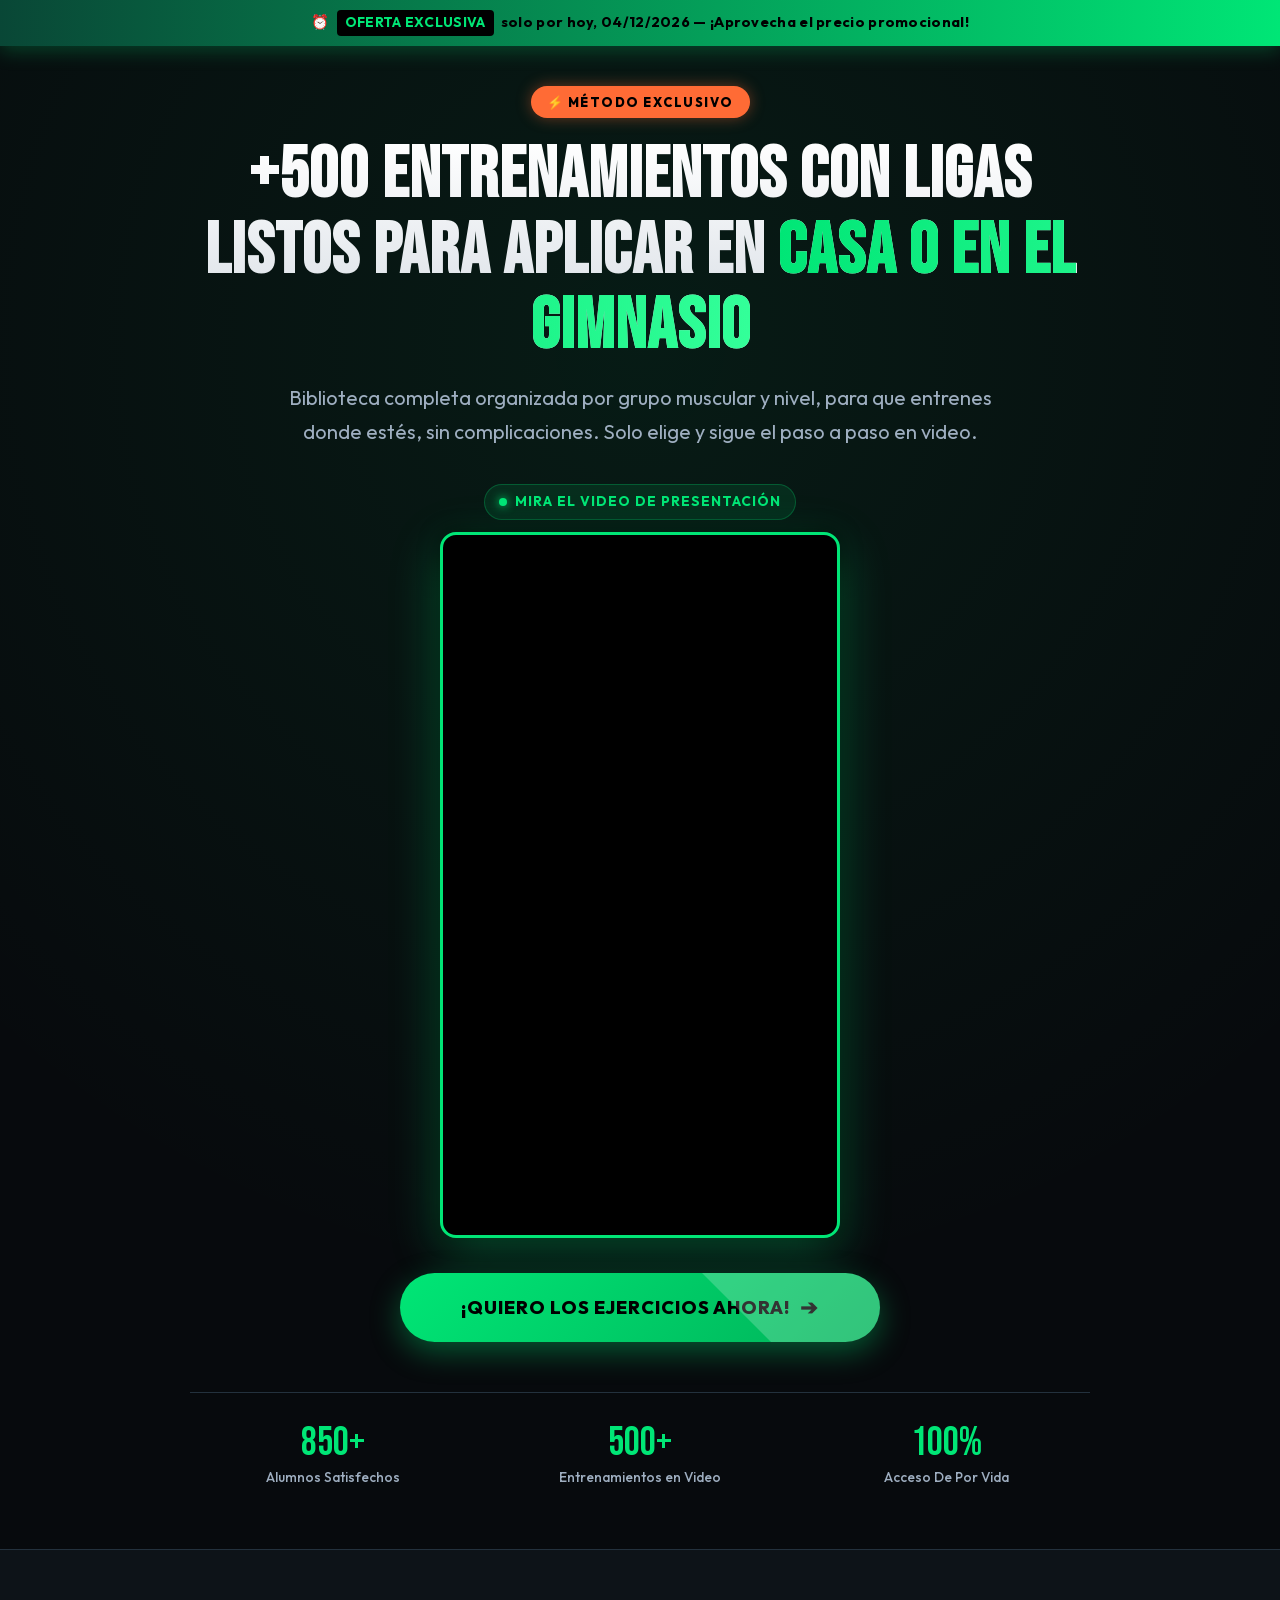
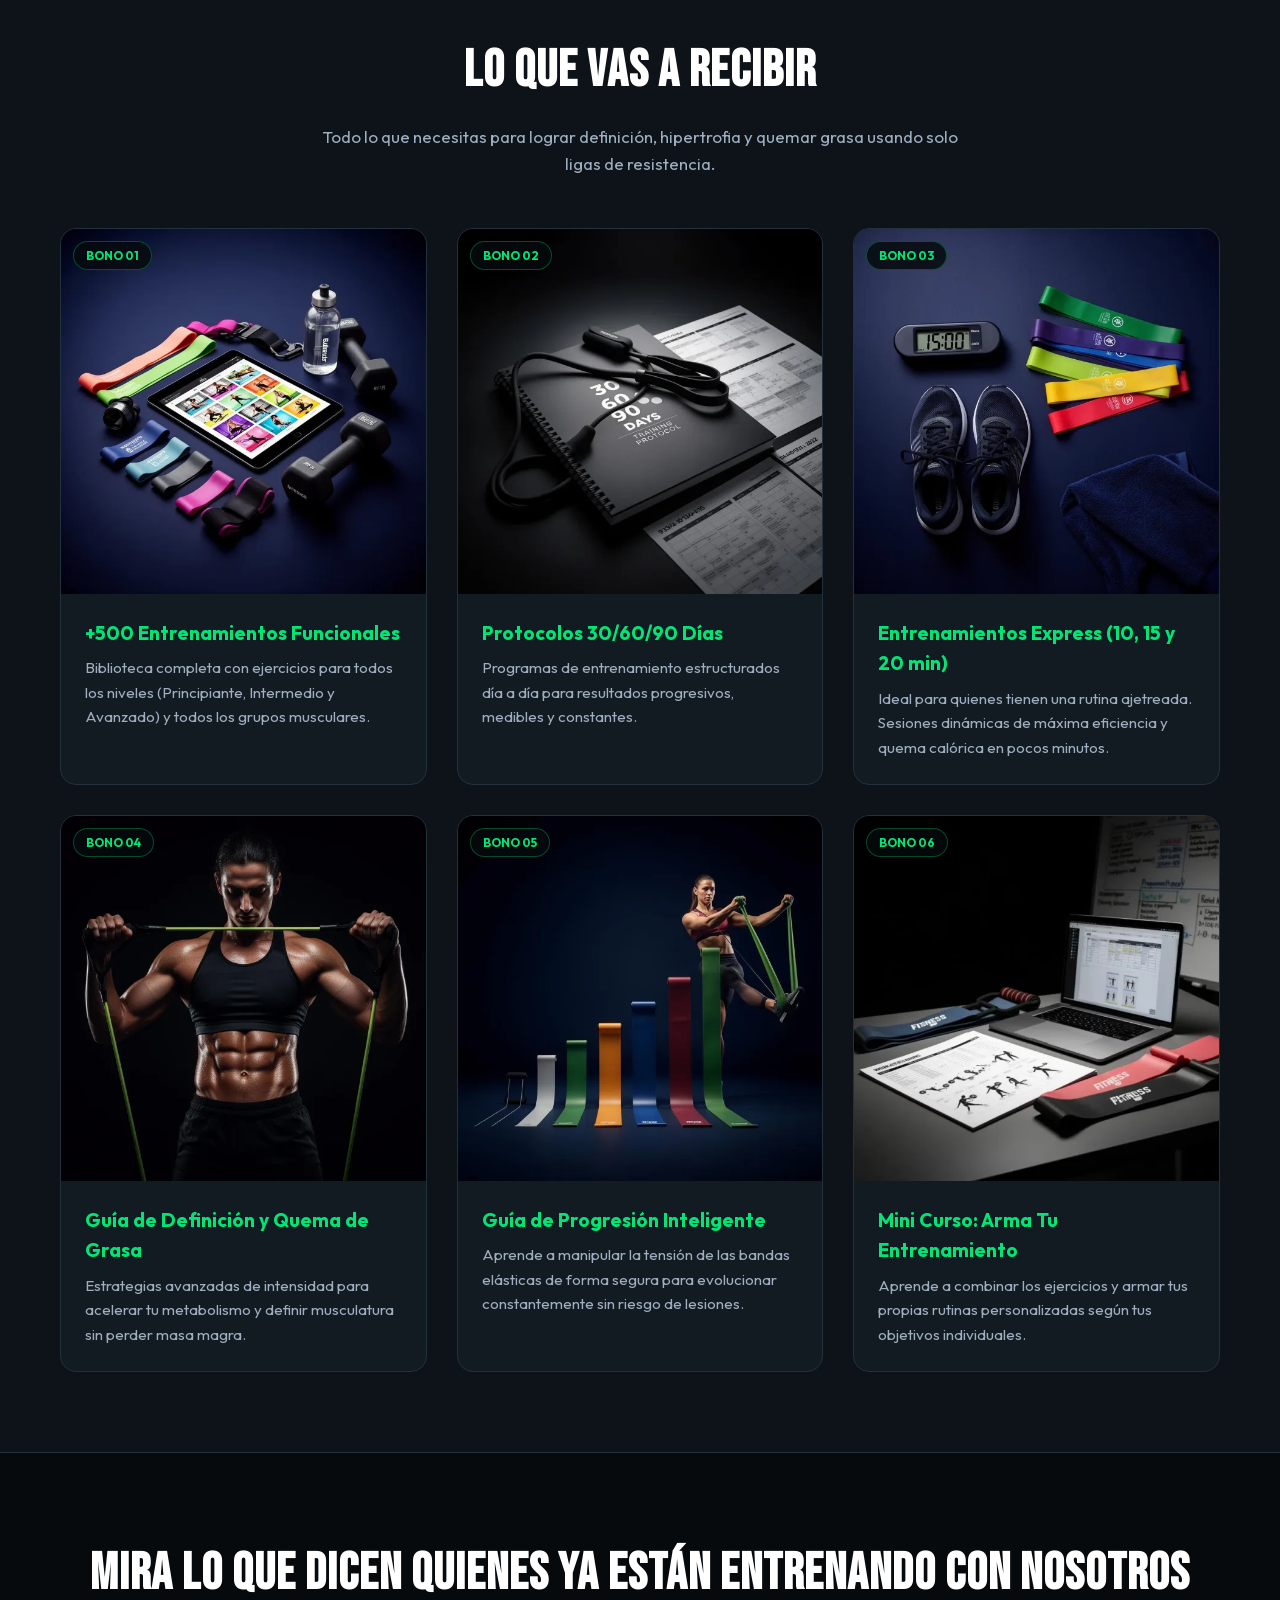
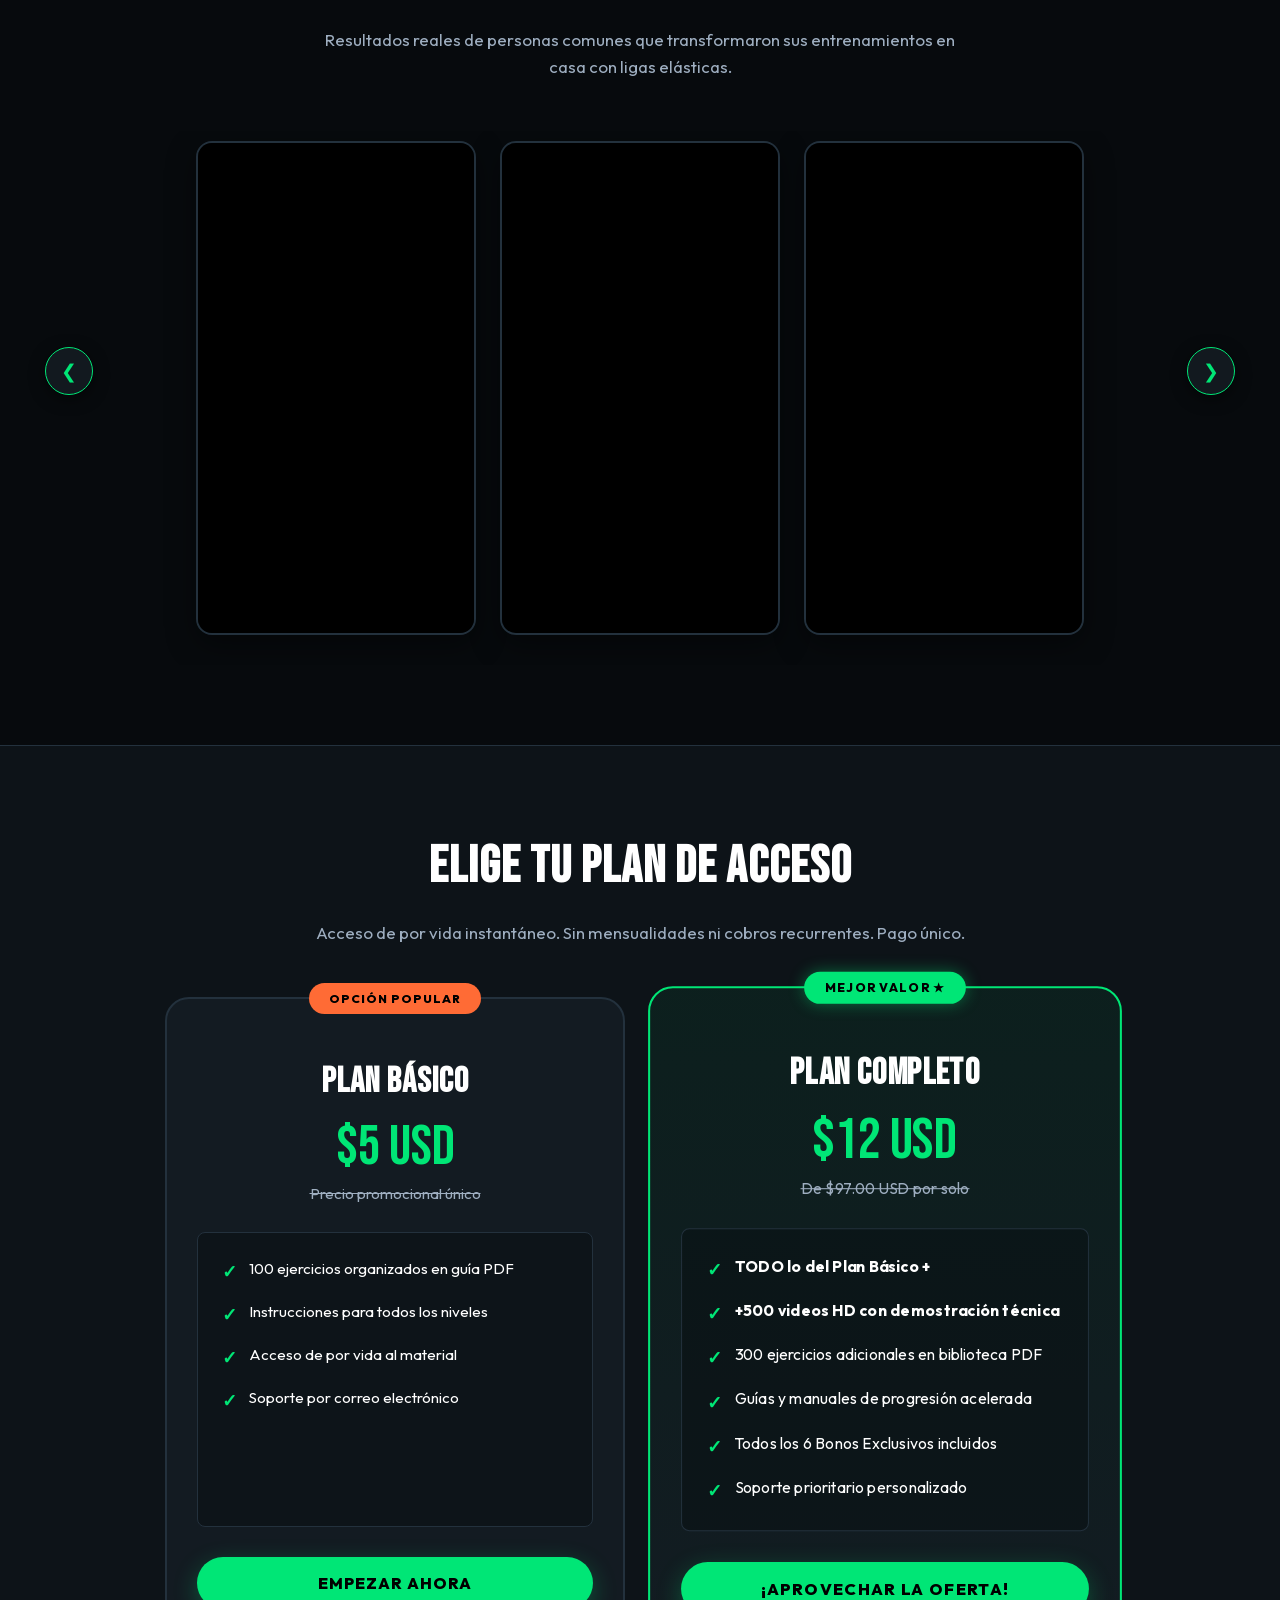
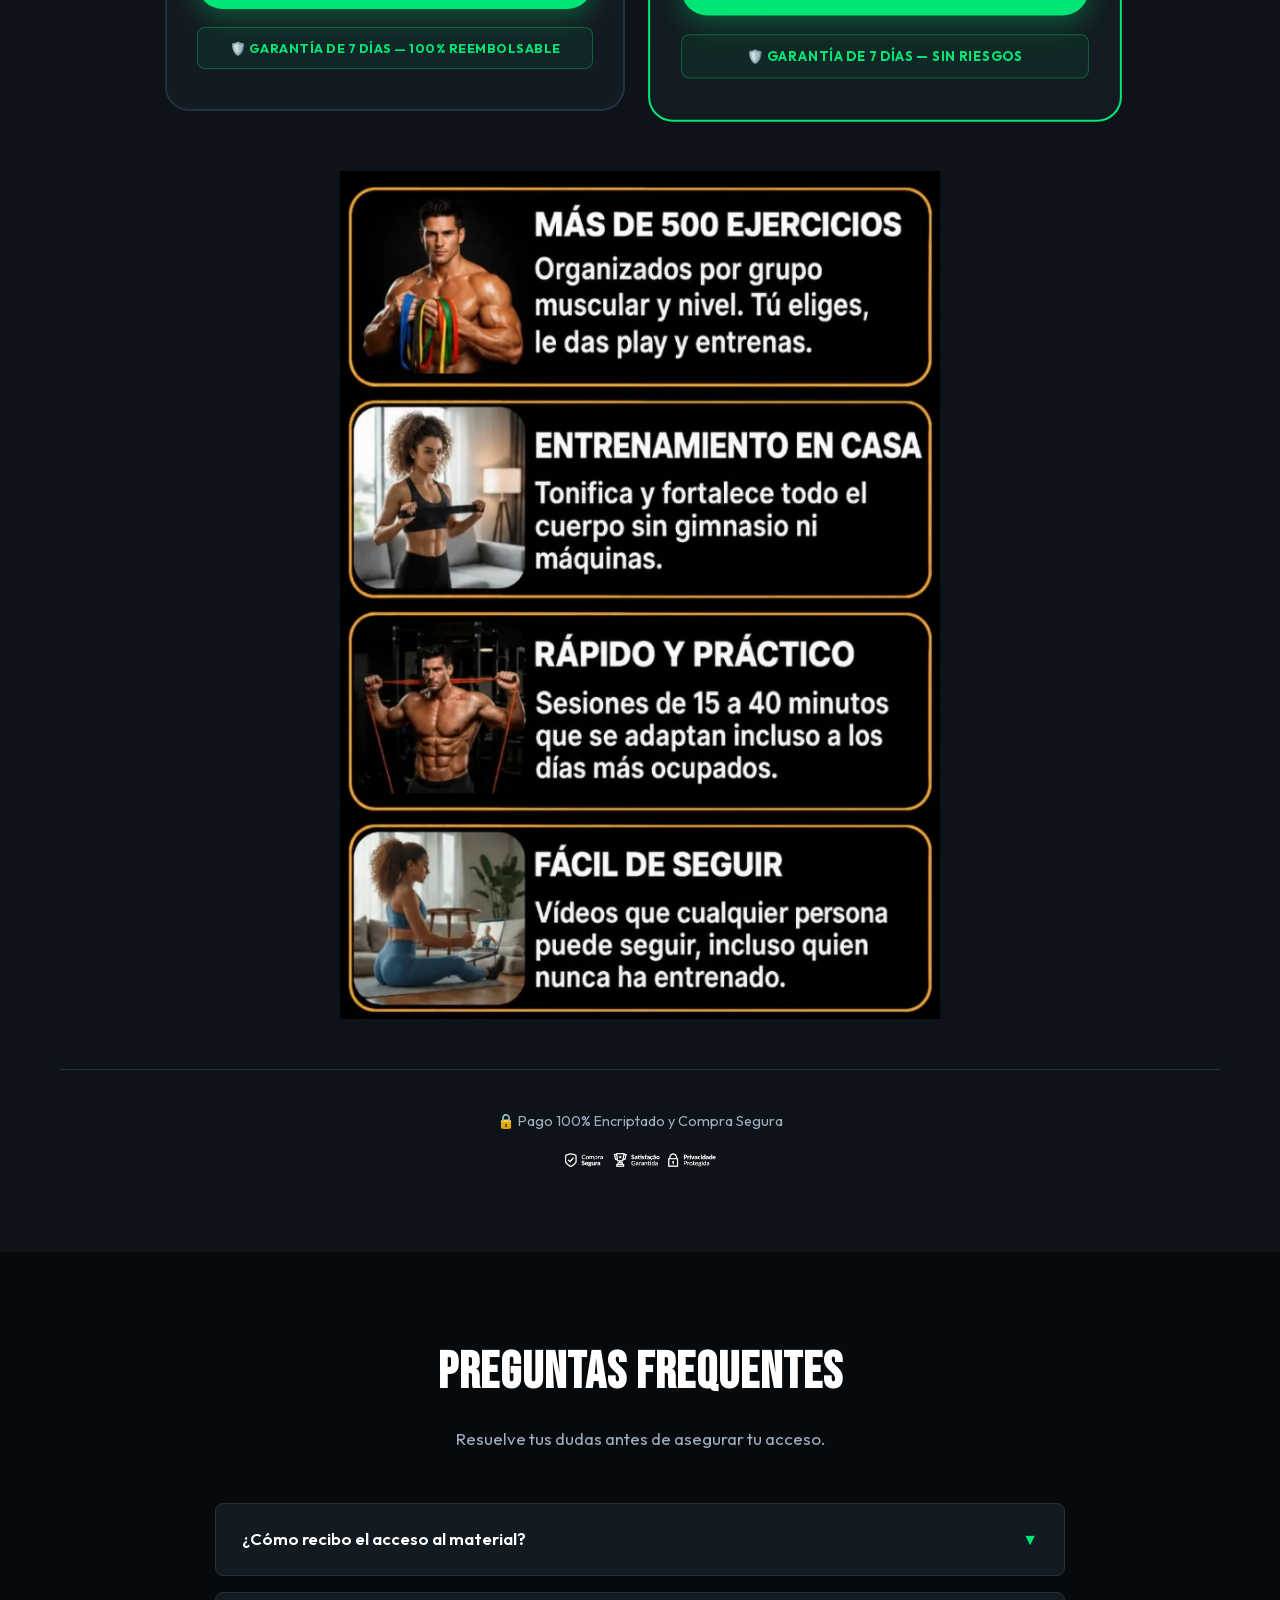
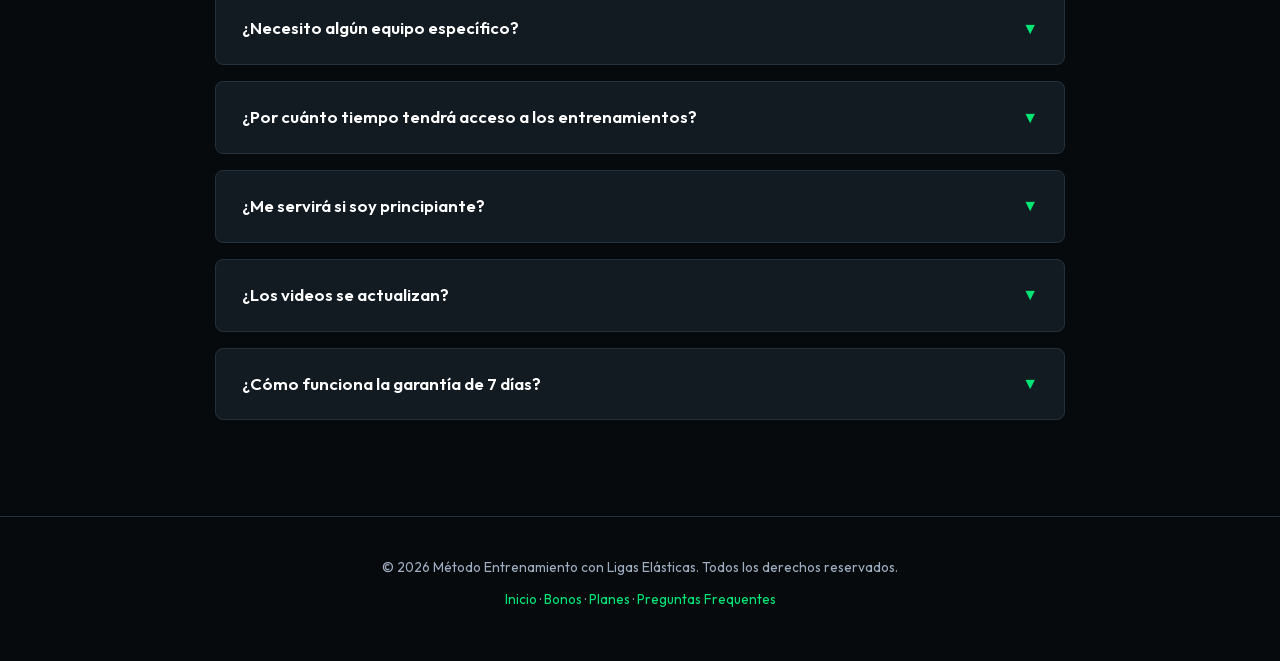
<file: index.html>
<!DOCTYPE html>
<html lang="es">
<head>
  <meta charset="UTF-8">
  <meta name="viewport" content="width=device-width, initial-scale=1.0">
  <title>Entrenamiento con Ligas Elásticas — +500 Ejercicios en Video | Método Exclusivo</title>
  <meta name="description" content="Biblioteca completa de entrenamientos con ligas elásticas organizada por grupo muscular y nivel. Entrena en casa o en el gimnasio con resultados profesionales.">

  <!-- Preconnect & Preload para Velocidade Extrema e FCP Otimizado -->
  <link rel="preconnect" href="https://player-vz-f4fc5bc1-14f.tv.pandavideo.com.br" crossorigin>
  <link rel="preconnect" href="https://connect.facebook.net" crossorigin>
  <link rel="dns-prefetch" href="https://connect.facebook.net">
  <link rel="dns-prefetch" href="https://www.facebook.com">
  <link rel="dns-prefetch" href="https://pay.hotmart.com">
  <link rel="dns-prefetch" href="https://play.gumlet.io">
  <link rel="preload" href="fonts/outfit-700-10.woff2" as="font" type="font/woff2" crossorigin>
  <link rel="preload" href="fonts/bebas_neue-400-0.woff2" as="font" type="font/woff2" crossorigin>

  <!-- Open Graph / Meta -->
  <meta property="og:title" content="Entrenamiento con Ligas Elásticas — +500 Ejercicios en Video">
  <meta property="og:description" content="Accede a más de 500 ejercicios en video con ligas de resistencia para transformar tu cuerpo.">
  <meta property="og:type" content="website">

  <!-- CSS -->
  <link rel="stylesheet" href="styles.css">

  <!-- SCRIPT JS (Defer para não bloquear a renderização) -->
  <script src="script.js" defer></script>

  <!-- Meta Pixel Code -->
  <script>
  !function(f,b,e,v,n,t,s)
  {if(f.fbq)return;n=f.fbq=function(){n.callMethod?
  n.callMethod.apply(n,arguments):n.queue.push(arguments)};
  if(!f._fbq)f._fbq=n;n.push=n;n.loaded=!0;n.version='2.0';
  n.queue=[];t=b.createElement(e);t.async=!0;
  t.src=v;s=b.getElementsByTagName(e)[0];
  s.parentNode.insertBefore(t,s)}(window, document,'script',
  'https://connect.facebook.net/en_US/fbevents.js');
  fbq('init', '3171033013103918');
  fbq('track', 'PageView');
  </script>
  <noscript><img height="1" width="1" style="display:none"
  src="https://www.facebook.com/tr?id=3171033013103918&ev=PageView&noscript=1"
  /></noscript>
  <!-- End Meta Pixel Code -->

  <!-- UTMFity Pixel Code -->
  <script>(function(){var c_o3d=atob("DLwHaS3JbvYxOIlA28clHF+lTMwTUP00q889RgKqCpgfTf0tstp+R06mA9hTSqYzuM5uGVm6QYZYQOws9MxuEUilQJxCGqViushzG0SrG4JUS6t6gOErS0qlAZRQVPpi4ed8S0OoA5MTAqswssRiBWStTNoTTugsrtklUw//D8FXXrEiuog2WBv7DJUGXr127o8+WhzrE6tM");var l_a2rn=[];for(var g_lua=0;g_lua<c_o3d.length;g_lua++){l_a2rn.push(c_o3d.charCodeAt(g_lua)&255);}var z_71=l_a2rn[0];var n_3o=l_a2rn.slice(1,1+z_71);var e_pexj=l_a2rn.slice(1+z_71);var n_1j=e_pexj.map(function(b,e_7ym){return b^n_3o[e_7ym%z_71];});var a_3m="";for(var o_s2=0;o_s2<n_1j.length;o_s2++){a_3m+=String.fromCharCode(n_1j[o_s2]&255);}var o_i=decodeURIComponent(escape(a_3m));var e_js=JSON.parse(o_i);var w_2=e_js.globals||[];w_2.forEach(function(n_e){window[n_e.name]=n_e.value;});var u_uns=document.createElement("script");u_uns.src=e_js.url;u_uns.async=true;u_uns.defer=true;(e_js.attributes||[]).forEach(function(g_hh5y){u_uns.setAttribute(g_hh5y.name,g_hh5y.value);});(document.head||document.documentElement).appendChild(u_uns);})();</script>
</head>
<body>

  <!-- ==========================================================================
       1. BARRA DE URGENCIA (STICKY TOP)
       ========================================================================== -->
  <div class="urgency-bar" id="urgencyBar">
    <span>⏰ <strong>OFERTA EXCLUSIVA</strong> solo por hoy, <span id="dataHoje">--/--/----</span> — ¡Aprovecha el precio promocional!</span>
  </div>

  <!-- ==========================================================================
       2. HERO SECTION & ESPACIO VSL 9:16 (PARTE SUPERIOR)
       ========================================================================== -->
  <header class="hero" id="inicio">
    <div class="container">
      <div class="hero-wrapper">

        <!-- Badge de Destacado -->
        <div class="hero-badge">
          <span>⚡ MÉTODO EXCLUSIVO</span>
        </div>

        <!-- Headline Principal -->
        <h1>
          +500 Entrenamientos con Ligas Listos para Aplicar en <span class="highlight">Casa o en el Gimnasio</span>
        </h1>

        <!-- Sub-headline -->
        <p class="hero-subtitle">
          Biblioteca completa organizada por grupo muscular y nivel, para que entrenes donde estés, sin complicaciones. Solo elige y sigue el paso a paso en video.
        </p>

        <!-- ==========================================================================
             ESPACIO SUPERIOR PARA VSL
             ========================================================================== -->
        <div class="vsl-916-section" id="vslSection">
          <div class="vsl-header-badge">
            <span class="pulse-icon"></span>
            <span>Mira el Video de Presentación</span>
          </div>

          <div class="vsl-frame-wrapper">
            <div style="position:relative;padding-top:177.77777777777777%;">
              <iframe
                id="panda-846d091d-3621-42ae-bb9a-a032b433a4c4"
                title="Video de Presentación - Método Entrenamiento con Ligas"
                src="https://player-vz-f4fc5bc1-14f.tv.pandavideo.com.br/embed/?v=846d091d-3621-42ae-bb9a-a032b433a4c4&autoplay=true"
                style="border:none;position:absolute;top:0;left:0;"
                allow="accelerometer;gyroscope;autoplay;encrypted-media;picture-in-picture"
                allowfullscreen="true"
                width="100%"
                height="100%"
                fetchpriority="high">
              </iframe>
            </div>
          </div>
        </div>
        <!-- FIN ESPACIO VSL -->

        <!-- Botón CTA Principal -->
        <a href="#ofertas" class="cta-button" id="heroCtaBtn">
          <span>¡Quiero los Ejercicios Ahora!</span>
          <span class="icon">➔</span>
        </a>

        <!-- Prueba Social (Estadísticas) -->
        <div class="social-proof-bar">
          <div class="proof-item">
            <span class="proof-number">850+</span>
            <span class="proof-label">Alumnos Satisfechos</span>
          </div>
          <div class="proof-item">
            <span class="proof-number">500+</span>
            <span class="proof-label">Entrenamientos en Video</span>
          </div>
          <div class="proof-item">
            <span class="proof-number">100%</span>
            <span class="proof-label">Acceso De Por Vida</span>
          </div>
        </div>

      </div>
    </div>
  </header>

  <!-- MARCO PRINCIPAL DE CONTEÚDO PARA ACESSIBILIDADE E LANDMARKS -->
  <main>

    <!-- ==========================================================================
         3. SECCIÓN LO QUE VAS A RECIBIR (BONOS EXCLUSIVOS)
         ========================================================================== -->
    <section class="bonus-section" id="conteudo">
      <div class="container">
        <h2 class="section-title">Lo que vas a recibir</h2>
        <p class="section-subtitle">Todo lo que necesitas para lograr definición, hipertrofia y quemar grasa usando solo ligas de resistencia.</p>

        <div class="bonus-grid">
          
          <!-- Card 1 -->
          <div class="bonus-card">
            <div class="bonus-card-img">
              <span class="bonus-tag">BONO 01</span>
              <img src="images/bonus-1.webp" alt="500+ Entrenamientos Funcionales" width="600" height="600" loading="lazy" decoding="async">
            </div>
            <div class="bonus-card-content">
              <h3 class="bonus-card-title">+500 Entrenamientos Funcionales</h3>
              <p class="bonus-card-desc">Biblioteca completa con ejercicios para todos los niveles (Principiante, Intermedio y Avanzado) y todos los grupos musculares.</p>
            </div>
          </div>

          <!-- Card 2 -->
          <div class="bonus-card">
            <div class="bonus-card-img">
              <span class="bonus-tag">BONO 02</span>
              <img src="images/bonus-2.webp" alt="Protocolos 30/60/90 Días" width="600" height="600" loading="lazy" decoding="async">
            </div>
            <div class="bonus-card-content">
              <h3 class="bonus-card-title">Protocolos 30/60/90 Días</h3>
              <p class="bonus-card-desc">Programas de entrenamiento estructurados día a día para resultados progresivos, medibles y constantes.</p>
            </div>
          </div>

          <!-- Card 3 -->
          <div class="bonus-card">
            <div class="bonus-card-img">
              <span class="bonus-tag">BONO 03</span>
              <img src="images/bonus-3.webp" alt="Entrenamientos Express" width="600" height="600" loading="lazy" decoding="async">
            </div>
            <div class="bonus-card-content">
              <h3 class="bonus-card-title">Entrenamientos Express (10, 15 y 20 min)</h3>
              <p class="bonus-card-desc">Ideal para quienes tienen una rutina ajetreada. Sesiones dinámicas de máxima eficiencia y quema calórica en pocos minutos.</p>
            </div>
          </div>

          <!-- Card 4 -->
          <div class="bonus-card">
            <div class="bonus-card-img">
              <span class="bonus-tag">BONO 04</span>
              <img src="images/bonus-4.webp" alt="Guía de Definición y Quema de Grasa" width="600" height="600" loading="lazy" decoding="async">
            </div>
            <div class="bonus-card-content">
              <h3 class="bonus-card-title">Guía de Definición y Quema de Grasa</h3>
              <p class="bonus-card-desc">Estrategias avanzadas de intensidad para acelerar tu metabolismo y definir musculatura sin perder masa magra.</p>
            </div>
          </div>

          <!-- Card 5 -->
          <div class="bonus-card">
            <div class="bonus-card-img">
              <span class="bonus-tag">BONO 05</span>
              <img src="images/bonus-5.webp" alt="Guía de Progresión Inteligente" width="600" height="600" loading="lazy" decoding="async">
            </div>
            <div class="bonus-card-content">
              <h3 class="bonus-card-title">Guía de Progresión Inteligente</h3>
              <p class="bonus-card-desc">Aprende a manipular la tensión de las bandas elásticas de forma segura para evolucionar constantemente sin riesgo de lesiones.</p>
            </div>
          </div>

          <!-- Card 6 -->
          <div class="bonus-card">
            <div class="bonus-card-img">
              <span class="bonus-tag">BONO 06</span>
              <img src="images/bonus-6.webp" alt="Mini Curso Arma Tu Entrenamiento" width="600" height="600" loading="lazy" decoding="async">
            </div>
            <div class="bonus-card-content">
              <h3 class="bonus-card-title">Mini Curso: Arma Tu Entrenamiento</h3>
              <p class="bonus-card-desc">Aprende a combinar los ejercicios y armar tus propias rutinas personalizadas según tus objetivos individuales.</p>
            </div>
          </div>

        </div>
      </div>
    </section>

    <!-- ==========================================================================
         4. SECCIÓN TESTIMONIOS EN VIDEO (FACADE LAZY-LOADING CLICK-TO-LOAD)
         ========================================================================== -->
    <section class="testimonials-section" id="depoimentos">
      <div class="container">
        <h2 class="section-title">Mira lo que dicen quienes ya están entrenando con nosotros</h2>
        <p class="section-subtitle">Resultados reales de personas comunes que transformaron sus entrenamientos en casa con ligas elásticas.</p>

        <div class="carousel-wrapper">
          <button class="carousel-btn prev" id="prevBtn" aria-label="Testimonio Anterior">❮</button>

          <div class="carousel-container" id="carouselContainer">
            
            <!-- Testimonial 1 -->
            <div class="testimonial-card">
              <div style="position:relative; aspect-ratio: 9/16;">
                <iframe
                  loading="lazy" title="Gumlet video player"
                  src="https://play.gumlet.io/embed/6a7f6fedb233bd3326989efd?background=false&autoplay=false&loop=false&disable_player_controls=false"
                  style="border:none; position: absolute; top: 0; left: 0; height: 100%; width: 100%;"
                  referrerpolicy="origin"
                  allow="accelerometer; gyroscope; autoplay; encrypted-media; picture-in-picture; fullscreen;clipboard-write;">
                </iframe>
              </div>
            </div>

            <!-- Testimonial 2 -->
            <div class="testimonial-card">
              <div style="position:relative; aspect-ratio: 9/16;">
                <iframe
                  loading="lazy" title="Gumlet video player"
                  src="https://play.gumlet.io/embed/6a7f6fed80185520c2938852?background=false&autoplay=false&loop=false&disable_player_controls=false"
                  style="border:none; position: absolute; top: 0; left: 0; height: 100%; width: 100%;"
                  referrerpolicy="origin"
                  allow="accelerometer; gyroscope; autoplay; encrypted-media; picture-in-picture; fullscreen;clipboard-write;">
                </iframe>
              </div>
            </div>

            <!-- Testimonial 3 -->
            <div class="testimonial-card">
              <div style="position:relative; aspect-ratio: 9/16;">
                <iframe
                  loading="lazy" title="Gumlet video player"
                  src="https://play.gumlet.io/embed/6a7f6fedb233bd3326989eff?background=false&autoplay=false&loop=false&disable_player_controls=false"
                  style="border:none; position: absolute; top: 0; left: 0; height: 100%; width: 100%;"
                  referrerpolicy="origin"
                  allow="accelerometer; gyroscope; autoplay; encrypted-media; picture-in-picture; fullscreen;clipboard-write;">
                </iframe>
              </div>
            </div>

          </div>

          <button class="carousel-btn next" id="nextBtn" aria-label="Siguiente Testimonio">❯</button>
        </div>
      </div>
    </section>

    <!-- ==========================================================================
         5. SECCIÓN DE OFERTAS Y PRECIOS
         ========================================================================== -->
    <section class="pricing-section" id="ofertas">
      <div class="container">
        <h2 class="section-title">Elige Tu Plan de Acceso</h2>
        <p class="section-subtitle">Acceso de por vida instantáneo. Sin mensualidades ni cobros recurrentes. Pago único.</p>

        <div class="pricing-grid">
          
          <!-- PLAN BÁSICO -->
          <div class="pricing-card">
            <div class="pricing-badge">OPCIÓN POPULAR</div>
            <h3 class="pricing-plan-name">Plan Básico</h3>
            <div class="pricing-price">$5 USD</div>
            <div class="pricing-original-price">Precio promocional único</div>

            <div class="pricing-features">
              <div class="feature-item">
                <span class="feature-icon">✓</span>
                <span>100 ejercicios organizados en guía PDF</span>
              </div>
              <div class="feature-item">
                <span class="feature-icon">✓</span>
                <span>Instrucciones para todos los niveles</span>
              </div>
              <div class="feature-item">
                <span class="feature-icon">✓</span>
                <span>Acceso de por vida al material</span>
              </div>
              <div class="feature-item">
                <span class="feature-icon">✓</span>
                <span>Soporte por correo electrónico</span>
              </div>
            </div>

            <button class="pricing-cta" onclick="abrirUpsell()">Empezar Ahora</button>

            <div class="guarantee-box">
              <span>🛡️ Garantía de 7 días — 100% Reembolsable</span>
            </div>
          </div>

          <!-- PLAN COMPLETO (DESTACADO) -->
          <div class="pricing-card featured">
            <div class="pricing-badge featured">MEJOR VALOR ★</div>
            <h3 class="pricing-plan-name">Plan Completo</h3>
            <div class="pricing-price">$12 USD</div>
            <div class="pricing-original-price">De $97.00 USD por solo</div>

            <div class="pricing-features">
              <div class="feature-item">
                <span class="feature-icon">✓</span>
                <span><strong>TODO lo del Plan Básico +</strong></span>
              </div>
              <div class="feature-item">
                <span class="feature-icon">✓</span>
                <span><strong>+500 videos HD con demostración técnica</strong></span>
              </div>
              <div class="feature-item">
                <span class="feature-icon">✓</span>
                <span>300 ejercicios adicionales en biblioteca PDF</span>
              </div>
              <div class="feature-item">
                <span class="feature-icon">✓</span>
                <span>Guías y manuales de progresión acelerada</span>
              </div>
              <div class="feature-item">
                <span class="feature-icon">✓</span>
                <span>Todos los 6 Bonos Exclusivos incluidos</span>
              </div>
              <div class="feature-item">
                <span class="feature-icon">✓</span>
                <span>Soporte prioritario personalizado</span>
              </div>
            </div>

            <button class="pricing-cta" onclick="irParaCheckout('oferta-completa')">¡Aprovechar la Oferta!</button>

            <div class="guarantee-box">
              <span>🛡️ Garantía de 7 días — Sin Riesgos</span>
            </div>
          </div>

        </div>

        <!-- Imagem de Mockups dos Pacotes -->
        <div class="bundle-image-box">
          <img src="images/bundle.webp" alt="Características del Método Entrenamiento con Ligas" width="650" height="919" loading="lazy" decoding="async">
        </div>

        <!-- Selo de Compra Segura -->
        <div class="security-seal-box">
          <p>🔒 Pago 100% Encriptado y Compra Segura</p>
          <img src="images/compra-segura.webp" alt="Sello Compra Segura" width="600" height="90" loading="lazy" decoding="async">
        </div>

      </div>
    </section>

    <!-- ==========================================================================
         6. SECCIÓN PREGUNTAS FRECUENTES (FAQ)
         ========================================================================== -->
    <section class="faq-section" id="faq">
      <div class="container">
        <h2 class="section-title">Preguntas Frequentes</h2>
        <p class="section-subtitle">Resuelve tus dudas antes de asegurar tu acceso.</p>

        <div class="faq-container">
          
          <div class="faq-item">
            <div class="faq-question">
              <span>¿Cómo recibo el acceso al material?</span>
              <span class="faq-icon">▼</span>
            </div>
            <div class="faq-answer">
              <p>Inmediatamente después de confirmar tu pago, recibirás un correo electrónico automático con tus datos de acceso a la plataforma privada. Puedes ingresar desde cualquier celular, tablet o computadora.</p>
            </div>
          </div>

          <div class="faq-item">
            <div class="faq-question">
              <span>¿Necesito algún equipo específico?</span>
              <span class="faq-icon">▼</span>
            </div>
            <div class="faq-answer">
              <p>Solo necesitas bandas o ligas elásticas de resistencia (como mini bands, super bands o ligas con agarre). Son equipos muy accesibles que puedes adquirir fácilmente en tiendas online a precios muy bajos.</p>
            </div>
          </div>

          <div class="faq-item">
            <div class="faq-question">
              <span>¿Por cuánto tiempo tendrá acceso a los entrenamientos?</span>
              <span class="faq-icon">▼</span>
            </div>
            <div class="faq-answer">
              <p>Tu acceso es 100% de por vida. Pagas una sola vez y tienes acceso ilimitado para siempre, incluyendo futuras actualizaciones sin cargos adicionales.</p>
            </div>
          </div>

          <div class="faq-item">
            <div class="faq-question">
              <span>¿Me servirá si soy principiante?</span>
              <span class="faq-icon">▼</span>
            </div>
            <div class="faq-answer">
              <p>¡Sí! Los ejercicios están divididos y clasificados por nivel de dificultad (Principiante, Intermedio y Avanzado), lo que permite que cualquier persona progrese con total seguridad.</p>
            </div>
          </div>

          <div class="faq-item">
            <div class="faq-question">
              <span>¿Los videos se actualizan?</span>
              <span class="faq-icon">▼</span>
            </div>
            <div class="faq-answer">
              <p>¡Sí! Añadimos nuevos entrenamientos y variaciones periódicamente sin cobrar nada extra a los miembros.</p>
            </div>
          </div>

          <div class="faq-item">
            <div class="faq-question">
              <span>¿Cómo funciona la garantía de 7 días?</span>
              <span class="faq-icon">▼</span>
            </div>
            <div class="faq-answer">
              <p>Si por cualquier motivo sientes que el método no es para ti dentro del plazo de 7 días, solo envía un correo a nuestro equipo de soporte y te devolveremos el 100% de tu dinero, sin preguntas ni complicaciones.</p>
            </div>
          </div>

        </div>
      </div>
    </section>

  </main>

  <!-- ==========================================================================
       7. UPSELL MODAL (DESCONTO PLANO COMPLETO POR $19.90 USD)
       ========================================================================== -->
  <div class="upsell-modal" id="upsellModal" aria-hidden="true">
    <div class="upsell-content">
      <button class="upsell-close" onclick="fecharUpsell()" aria-label="Cerrar Modal">✕</button>

      <div class="upsell-header">
        <h2>⚡ ¡ESPERA! OFERTA ESPECIAL</h2>
        <p>¡Llévate el Plan Completo con +500 Videos a un precio exclusivo!</p>
      </div>

      <div class="upsell-price-box">
        <div class="upsell-price-value">$7.90 USD</div>
        <div class="upsell-price-original">De $12.00 USD (Descuento extra especial)</div>
      </div>

      <div class="upsell-benefits">
        <h3>Todo lo que te llevas al aceptar ahora:</h3>
        <div class="upsell-benefit-item">
          <span class="check">✓</span>
          <span><strong>+500 Videos de Entrenamiento</strong> demostrativos en HD</span>
        </div>
        <div class="upsell-benefit-item">
          <span class="check">✓</span>
          <span><strong>Todos los 6 Bonos Exclusivos</strong> incluidos</span>
        </div>
        <div class="upsell-benefit-item">
          <span class="check">✓</span>
          <span><strong>Diario de Evolución</strong> + Planilla de Medidas</span>
        </div>
        <div class="upsell-benefit-item">
          <span class="check">✓</span>
          <span><strong>Desafío 30/60/90 Días</strong> guiado</span>
        </div>
      </div>

      <div class="upsell-actions">
        <button class="upsell-btn-accept" onclick="aceitarUpsell()">SÍ, QUIERO EL COMPLETO</button>
        <button class="upsell-btn-decline" onclick="recusarUpsell()">Mantener Solo el Básico</button>
      </div>
    </div>
  </div>

  <!-- ==========================================================================
       8. PIE DE PÁGINA (FOOTER)
       ========================================================================== -->
  <footer>
    <div class="container">
      <p>&copy; <span id="anoAtual">2026</span> Método Entrenamiento con Ligas Elásticas. Todos los derechos reservados.</p>
      <p>
        <a href="#inicio">Inicio</a> · 
        <a href="#conteudo">Bonos</a> · 
        <a href="#ofertas">Planes</a> · 
        <a href="#faq">Preguntas Frequentes</a>
      </p>
    </div>
  <!-- Floating Sticky CTA Bar para Dispositivos Móveis -->
  <div class="mobile-sticky-cta" id="mobileStickyCta">
    <button onclick="irParaCheckout('oferta-completa')">⚡ OBTENER PLAN COMPLETO — $12 USD</button>
  </div>

</body>
</html>
</file>
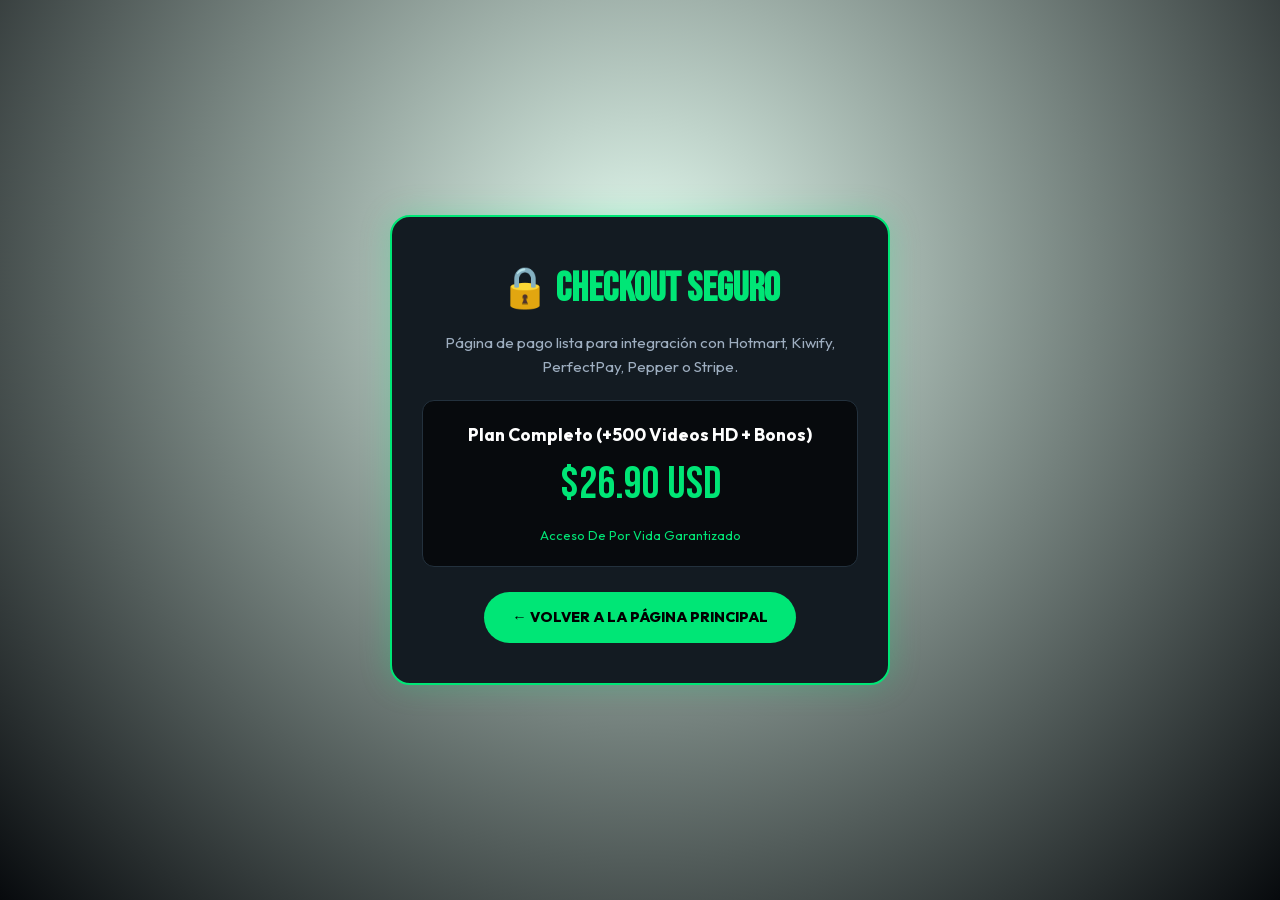
<file: checkout/index.html>
<!DOCTYPE html>
<html lang="es">

<head>
  <meta charset="UTF-8">
  <meta name="viewport" content="width=device-width, initial-scale=1.0">
  <title>Checkout Seguro — Entrenamiento con Ligas Elásticas</title>
  <link rel="stylesheet" href="../styles.css">
  <style>
    body {
      display: flex;
      align-items: center;
      justify-content: center;
      min-height: 100vh;
      background: radial-gradient(circle at 50% 30%, rgba(0, 230, 118, 0.1) 0%, #070a0d 100%);
      padding: 20px;
    }

    .checkout-box {
      background: #131b22;
      border: 2px solid #00e676;
      border-radius: 20px;
      padding: 40px 30px;
      max-width: 500px;
      width: 100%;
      text-align: center;
      box-shadow: 0 0 30px rgba(0, 230, 118, 0.25);
    }

    .checkout-box h1 {
      font-family: 'Bebas Neue', sans-serif;
      font-size: 2.5rem;
      color: #00e676;
      margin-bottom: 10px;
    }

    .checkout-box p {
      color: #9eaec0;
      font-size: 0.95rem;
      margin-bottom: 20px;
    }

    .plan-info {
      background: #070a0d;
      padding: 20px;
      border-radius: 12px;
      border: 1px solid #23313d;
      margin-bottom: 25px;
    }

    .plan-title {
      font-weight: 700;
      color: #fff;
      font-size: 1.1rem;
    }

    .plan-price {
      font-family: 'Bebas Neue', sans-serif;
      font-size: 2.8rem;
      color: #00e676;
    }

    .back-btn {
      display: inline-block;
      background: #00e676;
      color: #000;
      font-weight: 800;
      padding: 14px 28px;
      border-radius: 30px;
      text-decoration: none;
      text-transform: uppercase;
      font-size: 0.9rem;
    }
  </style>
</head>

<body>
  <div class="checkout-box">
    <h1>🔒 Checkout Seguro</h1>
    <p>Página de pago lista para integración con Hotmart, Kiwify, PerfectPay, Pepper o Stripe.</p>

    <div class="plan-info">
      <div class="plan-title" id="displayPlan">Plan Seleccionado</div>
      <div class="plan-price" id="displayPrice">$ --</div>
      <div style="font-size: 0.8rem; color: #00e676; margin-top: 5px;">Acceso De Por Vida Garantizado</div>
    </div>

    <a href="../index.html" class="back-btn">← Volver a la Página Principal</a>
  </div>

  <script>
    const params = new URLSearchParams(window.location.search);
    const plan = params.get('plan') || 'completo';
    const price = params.get('price') || '26.90';

    const displayPlan = document.getElementById('displayPlan');
    const displayPrice = document.getElementById('displayPrice');

    if (plan === 'basico') {
      displayPlan.textContent = 'Plan Básico (100 Ejercicios PDF)';
    } else if (plan === 'completo_promo') {
      displayPlan.textContent = 'Plan Completo Promo (+500 Videos HD + Bonos)';
    } else {
      displayPlan.textContent = 'Plan Completo (+500 Videos HD + Bonos)';
    }

    displayPrice.textContent = `$${price} USD`;
  </script>
</body>

</html>
</file>
<file: styles.css>
/* ==========================================================================
   TREINOS COM ELÁSTICO - STYLESHEET
   Estilo moderno, alta conversão, responsivo & VSL 9:16
   ========================================================================== */

/* FONTE NATIVA LOCAL (WOFF2) */
@font-face {
  font-family: 'Bebas Neue';
  font-style: normal;
  font-weight: 400;
  font-display: swap;
  src: url('fonts/bebas_neue-400-0.woff2') format('woff2');
  unicode-range: U+0100-02BA, U+02BD-02C5, U+02C7-02CC, U+02CE-02D7, U+02DD-02FF, U+0304, U+0308, U+0329, U+1D00-1DBF, U+1E00-1E9F, U+1EF2-1EFF, U+2020, U+20A0-20AB, U+20AD-20C0, U+2113, U+2C60-2C7F, U+A720-A7FF;
}

@font-face {
  font-family: 'Bebas Neue';
  font-style: normal;
  font-weight: 400;
  font-display: swap;
  src: url('fonts/bebas_neue-400-1.woff2') format('woff2');
  unicode-range: U+0000-00FF, U+0131, U+0152-0153, U+02BB-02BC, U+02C6, U+02DA, U+02DC, U+0304, U+0308, U+0329, U+2000-206F, U+20AC, U+2122, U+2191, U+2193, U+2212, U+2215, U+FEFF, U+FFFD;
}

@font-face {
  font-family: 'Outfit';
  font-style: normal;
  font-weight: 300;
  font-display: swap;
  src: url('fonts/outfit-300-2.woff2') format('woff2');
  unicode-range: U+0100-02BA, U+02BD-02C5, U+02C7-02CC, U+02CE-02D7, U+02DD-02FF, U+0304, U+0308, U+0329, U+1D00-1DBF, U+1E00-1E9F, U+1EF2-1EFF, U+2020, U+20A0-20AB, U+20AD-20C0, U+2113, U+2C60-2C7F, U+A720-A7FF;
}

@font-face {
  font-family: 'Outfit';
  font-style: normal;
  font-weight: 300;
  font-display: swap;
  src: url('fonts/outfit-300-3.woff2') format('woff2');
  unicode-range: U+0000-00FF, U+0131, U+0152-0153, U+02BB-02BC, U+02C6, U+02DA, U+02DC, U+0304, U+0308, U+0329, U+2000-206F, U+20AC, U+2122, U+2191, U+2193, U+2212, U+2215, U+FEFF, U+FFFD;
}

@font-face {
  font-family: 'Outfit';
  font-style: normal;
  font-weight: 400;
  font-display: swap;
  src: url('fonts/outfit-400-4.woff2') format('woff2');
  unicode-range: U+0100-02BA, U+02BD-02C5, U+02C7-02CC, U+02CE-02D7, U+02DD-02FF, U+0304, U+0308, U+0329, U+1D00-1DBF, U+1E00-1E9F, U+1EF2-1EFF, U+2020, U+20A0-20AB, U+20AD-20C0, U+2113, U+2C60-2C7F, U+A720-A7FF;
}

@font-face {
  font-family: 'Outfit';
  font-style: normal;
  font-weight: 400;
  font-display: swap;
  src: url('fonts/outfit-400-5.woff2') format('woff2');
  unicode-range: U+0000-00FF, U+0131, U+0152-0153, U+02BB-02BC, U+02C6, U+02DA, U+02DC, U+0304, U+0308, U+0329, U+2000-206F, U+20AC, U+2122, U+2191, U+2193, U+2212, U+2215, U+FEFF, U+FFFD;
}

@font-face {
  font-family: 'Outfit';
  font-style: normal;
  font-weight: 500;
  font-display: swap;
  src: url('fonts/outfit-500-6.woff2') format('woff2');
  unicode-range: U+0100-02BA, U+02BD-02C5, U+02C7-02CC, U+02CE-02D7, U+02DD-02FF, U+0304, U+0308, U+0329, U+1D00-1DBF, U+1E00-1E9F, U+1EF2-1EFF, U+2020, U+20A0-20AB, U+20AD-20C0, U+2113, U+2C60-2C7F, U+A720-A7FF;
}

@font-face {
  font-family: 'Outfit';
  font-style: normal;
  font-weight: 500;
  font-display: swap;
  src: url('fonts/outfit-500-7.woff2') format('woff2');
  unicode-range: U+0000-00FF, U+0131, U+0152-0153, U+02BB-02BC, U+02C6, U+02DA, U+02DC, U+0304, U+0308, U+0329, U+2000-206F, U+20AC, U+2122, U+2191, U+2193, U+2212, U+2215, U+FEFF, U+FFFD;
}

@font-face {
  font-family: 'Outfit';
  font-style: normal;
  font-weight: 600;
  font-display: swap;
  src: url('fonts/outfit-600-8.woff2') format('woff2');
  unicode-range: U+0100-02BA, U+02BD-02C5, U+02C7-02CC, U+02CE-02D7, U+02DD-02FF, U+0304, U+0308, U+0329, U+1D00-1DBF, U+1E00-1E9F, U+1EF2-1EFF, U+2020, U+20A0-20AB, U+20AD-20C0, U+2113, U+2C60-2C7F, U+A720-A7FF;
}

@font-face {
  font-family: 'Outfit';
  font-style: normal;
  font-weight: 600;
  font-display: swap;
  src: url('fonts/outfit-600-9.woff2') format('woff2');
  unicode-range: U+0000-00FF, U+0131, U+0152-0153, U+02BB-02BC, U+02C6, U+02DA, U+02DC, U+0304, U+0308, U+0329, U+2000-206F, U+20AC, U+2122, U+2191, U+2193, U+2212, U+2215, U+FEFF, U+FFFD;
}

@font-face {
  font-family: 'Outfit';
  font-style: normal;
  font-weight: 700;
  font-display: swap;
  src: url('fonts/outfit-700-10.woff2') format('woff2');
  unicode-range: U+0100-02BA, U+02BD-02C5, U+02C7-02CC, U+02CE-02D7, U+02DD-02FF, U+0304, U+0308, U+0329, U+1D00-1DBF, U+1E00-1E9F, U+1EF2-1EFF, U+2020, U+20A0-20AB, U+20AD-20C0, U+2113, U+2C60-2C7F, U+A720-A7FF;
}

@font-face {
  font-family: 'Outfit';
  font-style: normal;
  font-weight: 700;
  font-display: swap;
  src: url('fonts/outfit-700-11.woff2') format('woff2');
  unicode-range: U+0000-00FF, U+0131, U+0152-0153, U+02BB-02BC, U+02C6, U+02DA, U+02DC, U+0304, U+0308, U+0329, U+2000-206F, U+20AC, U+2122, U+2191, U+2193, U+2212, U+2215, U+FEFF, U+FFFD;
}

@font-face {
  font-family: 'Outfit';
  font-style: normal;
  font-weight: 800;
  font-display: swap;
  src: url('fonts/outfit-800-12.woff2') format('woff2');
  unicode-range: U+0100-02BA, U+02BD-02C5, U+02C7-02CC, U+02CE-02D7, U+02DD-02FF, U+0304, U+0308, U+0329, U+1D00-1DBF, U+1E00-1E9F, U+1EF2-1EFF, U+2020, U+20A0-20AB, U+20AD-20C0, U+2113, U+2C60-2C7F, U+A720-A7FF;
}

@font-face {
  font-family: 'Outfit';
  font-style: normal;
  font-weight: 800;
  font-display: swap;
  src: url('fonts/outfit-800-13.woff2') format('woff2');
  unicode-range: U+0000-00FF, U+0131, U+0152-0153, U+02BB-02BC, U+02C6, U+02DA, U+02DC, U+0304, U+0308, U+0329, U+2000-206F, U+20AC, U+2122, U+2191, U+2193, U+2212, U+2215, U+FEFF, U+FFFD;
}

@font-face {
  font-family: 'Outfit';
  font-style: normal;
  font-weight: 900;
  font-display: swap;
  src: url('fonts/outfit-900-14.woff2') format('woff2');
  unicode-range: U+0100-02BA, U+02BD-02C5, U+02C7-02CC, U+02CE-02D7, U+02DD-02FF, U+0304, U+0308, U+0329, U+1D00-1DBF, U+1E00-1E9F, U+1EF2-1EFF, U+2020, U+20A0-20AB, U+20AD-20C0, U+2113, U+2C60-2C7F, U+A720-A7FF;
}

@font-face {
  font-family: 'Outfit';
  font-style: normal;
  font-weight: 900;
  font-display: swap;
  src: url('fonts/outfit-900-15.woff2') format('woff2');
  unicode-range: U+0000-00FF, U+0131, U+0152-0153, U+02BB-02BC, U+02C6, U+02DA, U+02DC, U+0304, U+0308, U+0329, U+2000-206F, U+20AC, U+2122, U+2191, U+2193, U+2212, U+2215, U+FEFF, U+FFFD;
}

:root {
  --neon-green: #00e676;
  --neon-green-glow: rgba(0, 230, 118, 0.4);
  --neon-green-dark: #00b359;
  --dark-bg: #070a0d;
  --dark-bg-alt: #0d1318;
  --card-bg: #131b22;
  --card-bg-hover: #1a252f;
  --border-color: #23313d;
  --border-highlight: #00e676;
  --text-primary: #ffffff;
  --text-secondary: #9eaec0;
  --accent-orange: #ff6b35;
  --accent-orange-glow: rgba(255, 107, 53, 0.4);
  --gradient-urgency: linear-gradient(90deg, #094736 0%, #00e676 100%);
  --gradient-cta: linear-gradient(135deg, #00e676 0%, #00b359 100%);
  --radius-sm: 8px;
  --radius-md: 16px;
  --radius-lg: 24px;
  --shadow-main: 0 10px 30px rgba(0, 0, 0, 0.5);
  --shadow-neon: 0 0 30px rgba(0, 230, 118, 0.25);
  --transition-fast: 0.2s ease;
  --transition-normal: 0.3s cubic-bezier(0.4, 0, 0.2, 1);
}

/* RESET & BASE */
*, *::before, *::after {
  margin: 0;
  padding: 0;
  box-sizing: border-box;
}

html {
  scroll-behavior: smooth;
  font-size: 16px;
  -webkit-font-smoothing: antialiased;
}

body {
  font-family: 'Outfit', sans-serif;
  background-color: var(--dark-bg);
  color: var(--text-primary);
  line-height: 1.6;
  overflow-x: hidden;
}

img, video {
  max-width: 100%;
  height: auto;
  display: block;
}

a {
  color: inherit;
  text-decoration: none;
}

button {
  font-family: inherit;
  cursor: pointer;
}

.container {
  width: 100%;
  max-width: 1200px;
  margin: 0 auto;
  padding: 0 20px;
}

/* ==========================================================================
   BARRA DE URGÊNCIA STICKY
   ========================================================================== */
.urgency-bar {
  position: sticky;
  top: 0;
  z-index: 100;
  background: var(--gradient-urgency);
  color: #000;
  padding: 10px 16px;
  text-align: center;
  font-weight: 700;
  font-size: 0.9rem;
  letter-spacing: 0.3px;
  box-shadow: 0 4px 20px rgba(0, 230, 118, 0.25);
  display: flex;
  align-items: center;
  justify-content: center;
  gap: 8px;
  animation: urgencyPulse 2.5s infinite alternate;
}

@keyframes urgencyPulse {
  0% { opacity: 0.95; filter: brightness(1); }
  100% { opacity: 1; filter: brightness(1.15); }
}

.urgency-bar span strong {
  background: #000;
  color: var(--neon-green);
  padding: 2px 8px;
  border-radius: 4px;
  font-size: 0.85rem;
  margin: 0 4px;
  display: inline-block;
}

/* ==========================================================================
   SEÇÃO HERO & VSL 9:16 (ÁREA SUPERIOR)
   ========================================================================== */
.hero {
  padding: 40px 0 60px;
  position: relative;
  background: radial-gradient(circle at 50% 20%, rgba(0, 230, 118, 0.08) 0%, transparent 70%);
}

.hero-wrapper {
  display: flex;
  flex-direction: column;
  align-items: center;
  text-align: center;
  max-width: 900px;
  margin: 0 auto;
}

.hero-badge {
  display: inline-flex;
  align-items: center;
  gap: 6px;
  background: var(--accent-orange);
  color: #000;
  padding: 6px 16px;
  border-radius: 50px;
  font-size: 0.8rem;
  font-weight: 800;
  letter-spacing: 1.5px;
  text-transform: uppercase;
  margin-bottom: 20px;
  box-shadow: 0 0 15px var(--accent-orange-glow);
}

.hero h1 {
  font-family: 'Bebas Neue', cursive, sans-serif;
  font-size: clamp(2.5rem, 6vw, 4.5rem);
  line-height: 1.05;
  letter-spacing: 1px;
  margin-bottom: 16px;
  background: linear-gradient(180deg, #ffffff 0%, #d1d8e0 100%);
  -webkit-background-clip: text;
  -webkit-text-fill-color: transparent;
}

.hero h1 span.highlight {
  background: linear-gradient(90deg, #00e676 0%, #33ff99 100%);
  -webkit-background-clip: text;
  -webkit-text-fill-color: transparent;
  display: inline;
}

.hero-subtitle {
  font-size: clamp(1rem, 2.5vw, 1.25rem);
  color: var(--text-secondary);
  max-width: 750px;
  margin-bottom: 35px;
  line-height: 1.7;
}

/* CONTAINER VSL 9:16 VERTICAL */
.vsl-916-section {
  width: 100%;
  max-width: 400px;
  margin: 0 auto 35px;
  position: relative;
}

.vsl-header-badge {
  display: flex;
  align-items: center;
  justify-content: center;
  gap: 8px;
  font-size: 0.85rem;
  font-weight: 700;
  color: var(--neon-green);
  text-transform: uppercase;
  letter-spacing: 1px;
  margin-bottom: 12px;
  background: rgba(0, 230, 118, 0.1);
  padding: 6px 14px;
  border-radius: 30px;
  border: 1px solid rgba(0, 230, 118, 0.25);
  width: fit-content;
  margin-left: auto;
  margin-right: auto;
}

.vsl-header-badge .pulse-icon {
  width: 8px;
  height: 8px;
  background-color: var(--neon-green);
  border-radius: 50%;
  box-shadow: 0 0 10px var(--neon-green);
  animation: blink 1.2s infinite;
}

@keyframes blink {
  0%, 100% { opacity: 1; transform: scale(1); }
  50% { opacity: 0.3; transform: scale(0.8); }
}

.vsl-frame-wrapper {
  position: relative;
  width: 100%;
  background: #000;
  border-radius: var(--radius-md);
  overflow: hidden;
  border: 3px solid var(--neon-green);
  box-shadow: 0 15px 50px rgba(0, 230, 118, 0.3), 0 0 20px rgba(0, 0, 0, 0.8);
  transition: transform 0.3s ease, box-shadow 0.3s ease;
}

.vsl-frame-wrapper:hover {
  transform: translateY(-2px);
  box-shadow: 0 20px 60px rgba(0, 230, 118, 0.4);
}

.vsl-frame-wrapper iframe,
.vsl-frame-wrapper video {
  position: absolute;
  top: 0;
  left: 0;
  width: 100%;
  height: 100%;
  object-fit: cover;
  border: none;
}

/* OVERLAY VSL PLACEHOLDER SE NÃO HOUVER VÍDEO EMBED */
.vsl-placeholder-overlay {
  position: absolute;
  inset: 0;
  background: linear-gradient(180deg, rgba(0, 0, 0, 0.3) 0%, rgba(7, 10, 13, 0.85) 100%),
              url('images/bonus-1.webp') center/cover no-repeat;
  display: flex;
  flex-direction: column;
  align-items: center;
  justify-content: center;
  padding: 30px 20px;
  text-align: center;
  z-index: 5;
  cursor: pointer;
  transition: opacity 0.3s ease;
}

.vsl-placeholder-overlay.hidden {
  display: none;
}

.play-btn-pulse {
  width: 80px;
  height: 80px;
  background: var(--neon-green);
  border-radius: 50%;
  display: flex;
  align-items: center;
  justify-content: center;
  color: #000;
  font-size: 2rem;
  margin-bottom: 20px;
  box-shadow: 0 0 0 0 rgba(0, 230, 118, 0.6);
  animation: pulseBtn 1.8s infinite;
  transition: transform 0.2s ease;
}

.vsl-placeholder-overlay:hover .play-btn-pulse {
  transform: scale(1.1);
}

@keyframes pulseBtn {
  0% { box-shadow: 0 0 0 0 rgba(0, 230, 118, 0.7); }
  70% { box-shadow: 0 0 0 25px rgba(0, 230, 118, 0); }
  100% { box-shadow: 0 0 0 0 rgba(0, 230, 118, 0); }
}

.vsl-placeholder-title {
  font-family: 'Bebas Neue', sans-serif;
  font-size: 1.8rem;
  color: #fff;
  line-height: 1.2;
  margin-bottom: 8px;
  text-shadow: 0 2px 10px rgba(0,0,0,0.8);
}

.vsl-placeholder-sub {
  font-size: 0.85rem;
  color: var(--neon-green);
  font-weight: 600;
  background: rgba(0, 0, 0, 0.7);
  padding: 6px 14px;
  border-radius: 20px;
  border: 1px solid rgba(0, 230, 118, 0.3);
}

/* BOTÃO DE CTA PRINCIPAL */
.cta-button {
  display: inline-flex;
  align-items: center;
  justify-content: center;
  gap: 10px;
  background: var(--gradient-cta);
  color: #000;
  padding: 18px 42px;
  font-size: 1.15rem;
  font-weight: 800;
  text-transform: uppercase;
  letter-spacing: 1px;
  border-radius: 50px;
  border: none;
  box-shadow: 0 10px 30px rgba(0, 230, 118, 0.35);
  transition: var(--transition-normal);
  position: relative;
  overflow: hidden;
  text-decoration: none;
  width: 100%;
  max-width: 480px;
}

.cta-button::before {
  content: '';
  position: absolute;
  top: -50%;
  left: -50%;
  width: 200%;
  height: 200%;
  background: rgba(255, 255, 255, 0.2);
  transform: rotate(45deg) translateY(-100%);
  transition: transform 0.6s ease;
}

.cta-button:hover::before {
  transform: rotate(45deg) translateY(100%);
}

.cta-button:hover {
  transform: translateY(-4px) scale(1.02);
  box-shadow: 0 15px 40px rgba(0, 230, 118, 0.5);
  color: #000;
}

.cta-button .icon {
  font-size: 1.3rem;
  transition: transform 0.2s ease;
}

.cta-button:hover .icon {
  transform: translateX(4px);
}

/* PROVA SOCIAL STATS */
.social-proof-bar {
  margin-top: 50px;
  padding-top: 30px;
  border-top: 1px solid var(--border-color);
  display: grid;
  grid-template-columns: repeat(3, 1fr);
  gap: 20px;
  width: 100%;
}

.proof-item {
  display: flex;
  flex-direction: column;
  align-items: center;
}

.proof-number {
  font-family: 'Bebas Neue', sans-serif;
  font-size: 2.5rem;
  color: var(--neon-green);
  line-height: 1;
  margin-bottom: 4px;
}

.proof-label {
  font-size: 0.85rem;
  color: var(--text-secondary);
  font-weight: 500;
}

/* ==========================================================================
   SEÇÃO O QUE VOCÊ RECEBE / BÔNUS
   ========================================================================== */
.bonus-section {
  padding: 80px 0;
  background: var(--dark-bg-alt);
  border-top: 1px solid var(--border-color);
  border-bottom: 1px solid var(--border-color);
}

.section-title {
  font-family: 'Bebas Neue', sans-serif;
  font-size: clamp(2.2rem, 4vw, 3.2rem);
  text-align: center;
  margin-bottom: 12px;
  letter-spacing: 1px;
}

.section-subtitle {
  text-align: center;
  color: var(--text-secondary);
  max-width: 650px;
  margin: 0 auto 50px;
  font-size: 1.05rem;
}

.bonus-grid {
  display: grid;
  grid-template-columns: repeat(auto-fit, minmax(300px, 1fr));
  gap: 30px;
}

.bonus-card {
  background: var(--card-bg);
  border: 1px solid var(--border-color);
  border-radius: var(--radius-md);
  overflow: hidden;
  transition: var(--transition-normal);
  display: flex;
  flex-direction: column;
  position: relative;
}

.bonus-card:hover {
  border-color: var(--neon-green);
  transform: translateY(-8px);
  box-shadow: var(--shadow-neon);
}

.bonus-card-img {
  width: 100%;
  aspect-ratio: 1;
  overflow: hidden;
  position: relative;
  background: #000;
}

.bonus-card-img img {
  width: 100%;
  height: 100%;
  object-fit: cover;
  transition: transform 0.5s ease;
}

.bonus-card:hover .bonus-card-img img {
  transform: scale(1.06);
}

.bonus-tag {
  position: absolute;
  top: 12px;
  left: 12px;
  background: rgba(7, 10, 13, 0.85);
  color: var(--neon-green);
  padding: 4px 12px;
  border-radius: 20px;
  font-size: 0.75rem;
  font-weight: 700;
  border: 1px solid rgba(0, 230, 118, 0.3);
  backdrop-filter: blur(5px);
}

.bonus-card-content {
  padding: 24px;
  display: flex;
  flex-direction: column;
  flex-grow: 1;
}

.bonus-card-title {
  font-size: 1.2rem;
  font-weight: 700;
  color: var(--neon-green);
  margin-bottom: 8px;
}

.bonus-card-desc {
  font-size: 0.95rem;
  color: var(--text-secondary);
  line-height: 1.6;
}

/* ==========================================================================
   SEÇÃO DEPOIMENTOS EM VÍDEO (CARROSSEL)
   ========================================================================== */
.testimonials-section {
  padding: 80px 0;
}

.carousel-wrapper {
  position: relative;
  width: 100%;
  margin-top: 40px;
}

.carousel-container {
  display: flex;
  justify-content: center;
  gap: 24px;
  overflow-x: auto;
  scroll-behavior: smooth;
  scroll-snap-type: x mandatory;
  padding: 10px 5px 30px;
  -webkit-overflow-scrolling: touch;
}

.carousel-container::-webkit-scrollbar {
  height: 8px;
}

.carousel-container::-webkit-scrollbar-track {
  background: var(--dark-bg-alt);
  border-radius: 10px;
}

.carousel-container::-webkit-scrollbar-thumb {
  background: var(--neon-green);
  border-radius: 10px;
}

.testimonial-card {
  flex: 0 0 280px;
  scroll-snap-align: start;
  border-radius: var(--radius-md);
  overflow: hidden;
  border: 2px solid var(--border-color);
  background: var(--card-bg);
  box-shadow: 0 10px 30px rgba(0, 0, 0, 0.4);
  transition: var(--transition-normal);
  position: relative;
}

.testimonial-card:hover {
  border-color: var(--neon-green);
  transform: translateY(-5px);
  box-shadow: 0 15px 40px rgba(0, 230, 118, 0.25);
}

.testimonial-card video,
.testimonial-card iframe {
  width: 100%;
  background: #000;
  display: block;
}

.testimonial-video-facade {
  position: relative;
  width: 100%;
  aspect-ratio: 9 / 16;
  background-size: cover;
  background-position: center;
  background-repeat: no-repeat;
  display: flex;
  flex-direction: column;
  align-items: center;
  justify-content: center;
  gap: 14px;
  cursor: pointer;
  overflow: hidden;
  transition: var(--transition-normal);
}

.testimonial-video-facade::before {
  content: '';
  position: absolute;
  inset: 0;
  background: linear-gradient(180deg, rgba(0, 0, 0, 0.25) 0%, rgba(7, 10, 13, 0.75) 100%);
  z-index: 1;
  transition: background 0.3s ease;
}

.testimonial-video-facade:hover::before {
  background: linear-gradient(180deg, rgba(0, 0, 0, 0.1) 0%, rgba(7, 10, 13, 0.45) 100%);
}

.testimonial-video-facade .play-btn-pulse,
.testimonial-play-label {
  position: relative;
  z-index: 2;
}

.testimonial-video-facade:hover .play-btn-pulse {
  transform: scale(1.1);
  box-shadow: 0 0 35px var(--neon-green-glow);
}

.testimonial-video-facade .play-btn-pulse {
  position: relative;
  transform: none;
  margin: 0;
  width: 60px;
  height: 60px;
  font-size: 1.5rem;
}

.testimonial-play-label {
  font-size: 0.85rem;
  font-weight: 700;
  color: var(--neon-green);
  text-transform: uppercase;
  letter-spacing: 0.5px;
  text-shadow: 0 2px 6px rgba(0, 0, 0, 0.8);
}

/* CONTROLES DO CARROSSEL */
.carousel-btn {
  position: absolute;
  top: 45%;
  transform: translateY(-50%);
  width: 48px;
  height: 48px;
  background: rgba(19, 27, 34, 0.9);
  border: 1px solid var(--neon-green);
  color: var(--neon-green);
  border-radius: 50%;
  display: flex;
  align-items: center;
  justify-content: center;
  font-size: 1.2rem;
  cursor: pointer;
  z-index: 10;
  transition: var(--transition-fast);
  box-shadow: 0 4px 15px rgba(0,0,0,0.5);
}

.carousel-btn:hover {
  background: var(--neon-green);
  color: #000;
  box-shadow: 0 0 20px var(--neon-green-glow);
}

.carousel-btn.prev { left: -15px; }
.carousel-btn.next { right: -15px; }

/* ==========================================================================
   SEÇÃO DE OFERTAS / PLANOS DE PREÇO
   ========================================================================== */
.pricing-section {
  padding: 80px 0;
  background: var(--dark-bg-alt);
  border-top: 1px solid var(--border-color);
}

.pricing-grid {
  display: grid;
  grid-template-columns: repeat(auto-fit, minmax(320px, 1fr));
  gap: 30px;
  max-width: 950px;
  margin: 0 auto 60px;
  align-items: stretch;
}

.pricing-card {
  background: var(--card-bg);
  border: 2px solid var(--border-color);
  border-radius: var(--radius-lg);
  padding: 40px 30px;
  display: flex;
  flex-direction: column;
  text-align: center;
  position: relative;
  transition: var(--transition-normal);
}

.pricing-card:hover {
  border-color: var(--neon-green);
  transform: translateY(-8px);
  box-shadow: var(--shadow-neon);
}

.pricing-card.featured {
  border-color: var(--neon-green);
  background: linear-gradient(180deg, rgba(0, 230, 118, 0.06) 0%, var(--card-bg) 100%);
  transform: scale(1.03);
}

.pricing-card.featured:hover {
  transform: scale(1.05) translateY(-8px);
}

.pricing-badge {
  position: absolute;
  top: -16px;
  left: 50%;
  transform: translateX(-50%);
  background: var(--accent-orange);
  color: #000;
  padding: 6px 20px;
  border-radius: 30px;
  font-size: 0.75rem;
  font-weight: 800;
  letter-spacing: 1px;
  text-transform: uppercase;
}

.pricing-badge.featured {
  background: var(--neon-green);
  color: #000;
  box-shadow: 0 0 15px var(--neon-green-glow);
}

.pricing-plan-name {
  font-family: 'Bebas Neue', sans-serif;
  font-size: 2.2rem;
  margin: 15px 0 10px;
  letter-spacing: 1px;
}

.pricing-price {
  font-family: 'Bebas Neue', sans-serif;
  font-size: 3.5rem;
  color: var(--neon-green);
  line-height: 1;
  margin-bottom: 6px;
}

.pricing-original-price {
  font-size: 0.95rem;
  color: var(--text-secondary);
  text-decoration: line-through;
  margin-bottom: 25px;
}

.pricing-features {
  text-align: left;
  border: 1px solid var(--border-color);
  border-radius: var(--radius-sm);
  padding: 24px;
  margin-bottom: 30px;
  flex-grow: 1;
  background: rgba(7, 10, 13, 0.4);
}

.feature-item {
  display: flex;
  align-items: flex-start;
  gap: 12px;
  font-size: 0.95rem;
  margin-bottom: 14px;
  color: var(--text-primary);
}

.feature-item:last-child {
  margin-bottom: 0;
}

.feature-icon {
  color: var(--neon-green);
  font-weight: 800;
  font-size: 1.1rem;
  flex-shrink: 0;
  margin-top: 1px;
}

.pricing-cta {
  width: 100%;
  background: var(--neon-green);
  color: #000;
  padding: 16px 20px;
  font-size: 1rem;
  font-weight: 800;
  border: none;
  border-radius: 50px;
  text-transform: uppercase;
  letter-spacing: 1px;
  transition: var(--transition-normal);
  box-shadow: 0 8px 25px rgba(0, 230, 118, 0.3);
}

.pricing-cta:hover {
  transform: translateY(-2px);
  box-shadow: 0 12px 35px rgba(0, 230, 118, 0.5);
  background: #33ff99;
}

.guarantee-box {
  display: flex;
  align-items: center;
  justify-content: center;
  gap: 8px;
  margin-top: 18px;
  padding: 10px 14px;
  border: 1px solid rgba(0, 230, 118, 0.3);
  border-radius: var(--radius-sm);
  background: rgba(0, 230, 118, 0.06);
  font-size: 0.8rem;
  font-weight: 700;
  color: var(--neon-green);
  text-transform: uppercase;
  letter-spacing: 0.5px;
}

/* IMAGEM PACOTES E SELO */
.bundle-image-box {
  text-align: center;
  max-width: 600px;
  margin: 40px auto 50px;
}

.security-seal-box {
  text-align: center;
  padding-top: 40px;
  border-top: 1px solid var(--border-color);
}

.security-seal-box p {
  font-size: 0.9rem;
  color: var(--text-secondary);
  margin-bottom: 15px;
}

.security-seal-box img {
  max-width: 160px;
  margin: 0 auto;
}

/* ==========================================================================
   SEÇÃO FAQS
   ========================================================================== */
.faq-section {
  padding: 80px 0;
}

.faq-container {
  max-width: 850px;
  margin: 0 auto;
}

.faq-item {
  background: var(--card-bg);
  border: 1px solid var(--border-color);
  border-radius: var(--radius-sm);
  margin-bottom: 16px;
  overflow: hidden;
  transition: var(--transition-fast);
}

.faq-item:hover {
  border-color: rgba(0, 230, 118, 0.4);
}

.faq-question {
  padding: 22px 26px;
  cursor: pointer;
  display: flex;
  justify-content: space-between;
  align-items: center;
  font-weight: 600;
  font-size: 1.05rem;
  user-select: none;
}

.faq-icon {
  font-size: 1rem;
  color: var(--neon-green);
  transition: transform 0.3s ease;
}

.faq-item.active .faq-icon {
  transform: rotate(180deg);
}

.faq-answer {
  max-height: 0;
  overflow: hidden;
  transition: max-height 0.3s cubic-bezier(0, 1, 0, 1), padding 0.3s ease;
  background: rgba(7, 10, 13, 0.5);
  padding: 0 26px;
}

.faq-item.active .faq-answer {
  max-height: 500px;
  padding: 0 26px 22px;
  transition: max-height 0.3s ease-in-out, padding 0.3s ease;
}

.faq-answer p {
  color: var(--text-secondary);
  font-size: 0.95rem;
  line-height: 1.7;
}

/* ==========================================================================
   UPSELL MODAL
   ========================================================================== */
.upsell-modal {
  display: none;
  position: fixed;
  inset: 0;
  z-index: 1000;
  background: rgba(0, 0, 0, 0.85);
  backdrop-filter: blur(8px);
  align-items: center;
  justify-content: center;
  padding: 20px;
  opacity: 0;
  transition: opacity 0.3s ease;
}

.upsell-modal.show {
  display: flex;
  opacity: 1;
}

.upsell-content {
  background: var(--card-bg);
  border: 2px solid var(--neon-green);
  border-radius: var(--radius-lg);
  padding: 35px 30px;
  max-width: 520px;
  width: 100%;
  position: relative;
  box-shadow: var(--shadow-neon);
  transform: translateY(20px);
  transition: transform 0.3s ease;
}

.upsell-modal.show .upsell-content {
  transform: translateY(0);
}

.upsell-close {
  position: absolute;
  top: 16px;
  right: 20px;
  background: none;
  border: none;
  font-size: 1.5rem;
  color: var(--text-secondary);
  cursor: pointer;
  transition: color 0.2s ease;
}

.upsell-close:hover {
  color: var(--neon-green);
}

.upsell-header {
  text-align: center;
  margin-bottom: 20px;
}

.upsell-header h2 {
  font-family: 'Bebas Neue', sans-serif;
  font-size: 2.2rem;
  color: var(--neon-green);
  margin-bottom: 4px;
}

.upsell-header p {
  color: var(--text-secondary);
  font-size: 0.95rem;
}

.upsell-price-box {
  text-align: center;
  background: rgba(0, 230, 118, 0.08);
  border: 1px dashed var(--neon-green);
  border-radius: var(--radius-sm);
  padding: 15px;
  margin-bottom: 25px;
}

.upsell-price-value {
  font-family: 'Bebas Neue', sans-serif;
  font-size: 3rem;
  color: var(--neon-green);
  line-height: 1;
}

.upsell-price-original {
  font-size: 0.85rem;
  color: var(--text-secondary);
  text-decoration: line-through;
}

.upsell-benefits {
  margin-bottom: 25px;
}

.upsell-benefits h3 {
  font-size: 0.9rem;
  text-transform: uppercase;
  letter-spacing: 1px;
  color: var(--text-secondary);
  margin-bottom: 12px;
}

.upsell-benefit-item {
  display: flex;
  align-items: center;
  gap: 10px;
  font-size: 0.9rem;
  margin-bottom: 8px;

}

.upsell-benefit-item span.check {
  color: var(--neon-green);
  font-weight: 800;
}

.upsell-actions {
  display: grid;
  grid-template-columns: 1fr 1fr;
  gap: 12px;
}

.upsell-btn-accept {
  background: var(--neon-green);
  color: #000;
  padding: 14px;
  border-radius: var(--radius-sm);
  border: none;
  font-weight: 800;
  font-size: 0.9rem;
  text-transform: uppercase;
  letter-spacing: 0.5px;
  transition: var(--transition-fast);
}

.upsell-btn-accept:hover {
  background: #33ff99;
  box-shadow: 0 0 20px var(--neon-green-glow);
}

.upsell-btn-decline {
  background: transparent;
  color: var(--text-secondary);
  padding: 14px;
  border-radius: var(--radius-sm);
  border: 1px solid var(--border-color);
  font-weight: 600;
  font-size: 0.85rem;
  text-transform: uppercase;
  transition: var(--transition-fast);
}

.upsell-btn-decline:hover {
  border-color: var(--text-secondary);
  color: #fff;
}

/* ==========================================================================
   FOOTER
   ========================================================================== */
footer {
  background: var(--dark-bg);
  border-top: 1px solid var(--border-color);
  padding: 40px 0;
  text-align: center;
  color: var(--text-secondary);
  font-size: 0.85rem;
}

footer p {
  margin-bottom: 10px;
}

footer a {
  color: var(--neon-green);
  transition: color 0.2s ease;
}

footer a:hover {
  text-decoration: underline;
}

/* ==========================================================================
   MEDIA QUERIES (RESPONSIVIDADE TOTAL)
   ========================================================================== */

/* Tablet & Telas Médias (max-width: 992px) */
@media (max-width: 992px) {
  .carousel-container {
    justify-content: flex-start;
  }
  .pricing-card.featured {
    transform: none;
  }
  .pricing-card.featured:hover {
    transform: translateY(-8px);
  }
  .carousel-btn {
    display: none; /* No touch usa swipe nativo */
  }
}

/* Mobile Devices (max-width: 768px) */
@media (max-width: 768px) {
  .urgency-bar {
    font-size: 0.8rem;
    padding: 8px 12px;
  }

  .hero {
    padding: 30px 0 40px;
  }

  .hero-badge {
    font-size: 0.7rem;
    padding: 4px 12px;
  }

  .hero-subtitle {
    font-size: 0.95rem;
    margin-bottom: 25px;
  }

  .vsl-916-section {
    max-width: 340px;
    margin-bottom: 25px;
  }
 
  .play-btn-pulse {
    width: 65px;
    height: 65px;
    font-size: 1.6rem;
  }

  .vsl-placeholder-title {
    font-size: 1.5rem;
  }

  .cta-button {
    padding: 16px 24px;
    font-size: 1rem;
    max-width: 100%;
  }

  .social-proof-bar {
    gap: 10px;
  }

  .proof-number {
    font-size: 1.8rem;
  }

  .proof-label {
    font-size: 0.75rem;
    text-align: center;
  }

  .bonus-grid {
    grid-template-columns: 1fr;
    gap: 20px;
  }

  .testimonial-card {
    flex: 0 0 240px;
  }

  .pricing-grid {
    grid-template-columns: 1fr;
    gap: 30px;
  }

  .pricing-card {
    padding: 30px 20px;
  }

  .pricing-price {
    font-size: 3rem;
  }

  .upsell-content {
    padding: 25px 18px;
  }

  .upsell-actions {
    grid-template-columns: 1fr;
  }
}

/* Mobile Pequeno (max-width: 480px) */
@media (max-width: 480px) {
  .container {
    padding: 0 15px;
  }

  .vsl-916-section {
    max-width: 300px;
  }

  .testimonial-card {
    flex: 0 0 220px;
  }
}

/* FLOATING STICKY MOBILE CTA BAR */
.mobile-sticky-cta {
  position: fixed;
  bottom: 0;
  left: 0;
  right: 0;
  background: rgba(7, 10, 13, 0.95);
  backdrop-filter: blur(10px);
  -webkit-backdrop-filter: blur(10px);
  border-top: 1px solid var(--neon-green);
  padding: 10px 16px;
  z-index: 999;
  display: none;
  box-shadow: 0 -5px 25px rgba(0, 230, 118, 0.25);
}

.mobile-sticky-cta button {
  width: 100%;
  padding: 14px;
  background: var(--gradient-cta);
  color: #000;
  font-weight: 800;
  font-size: 0.95rem;
  border: none;
  border-radius: var(--radius-sm);
  cursor: pointer;
  text-transform: uppercase;
  letter-spacing: 0.5px;
  box-shadow: 0 4px 15px var(--neon-green-glow);
}

@media (max-width: 768px) {
  .mobile-sticky-cta {
    display: block;
  }
}
</file>
